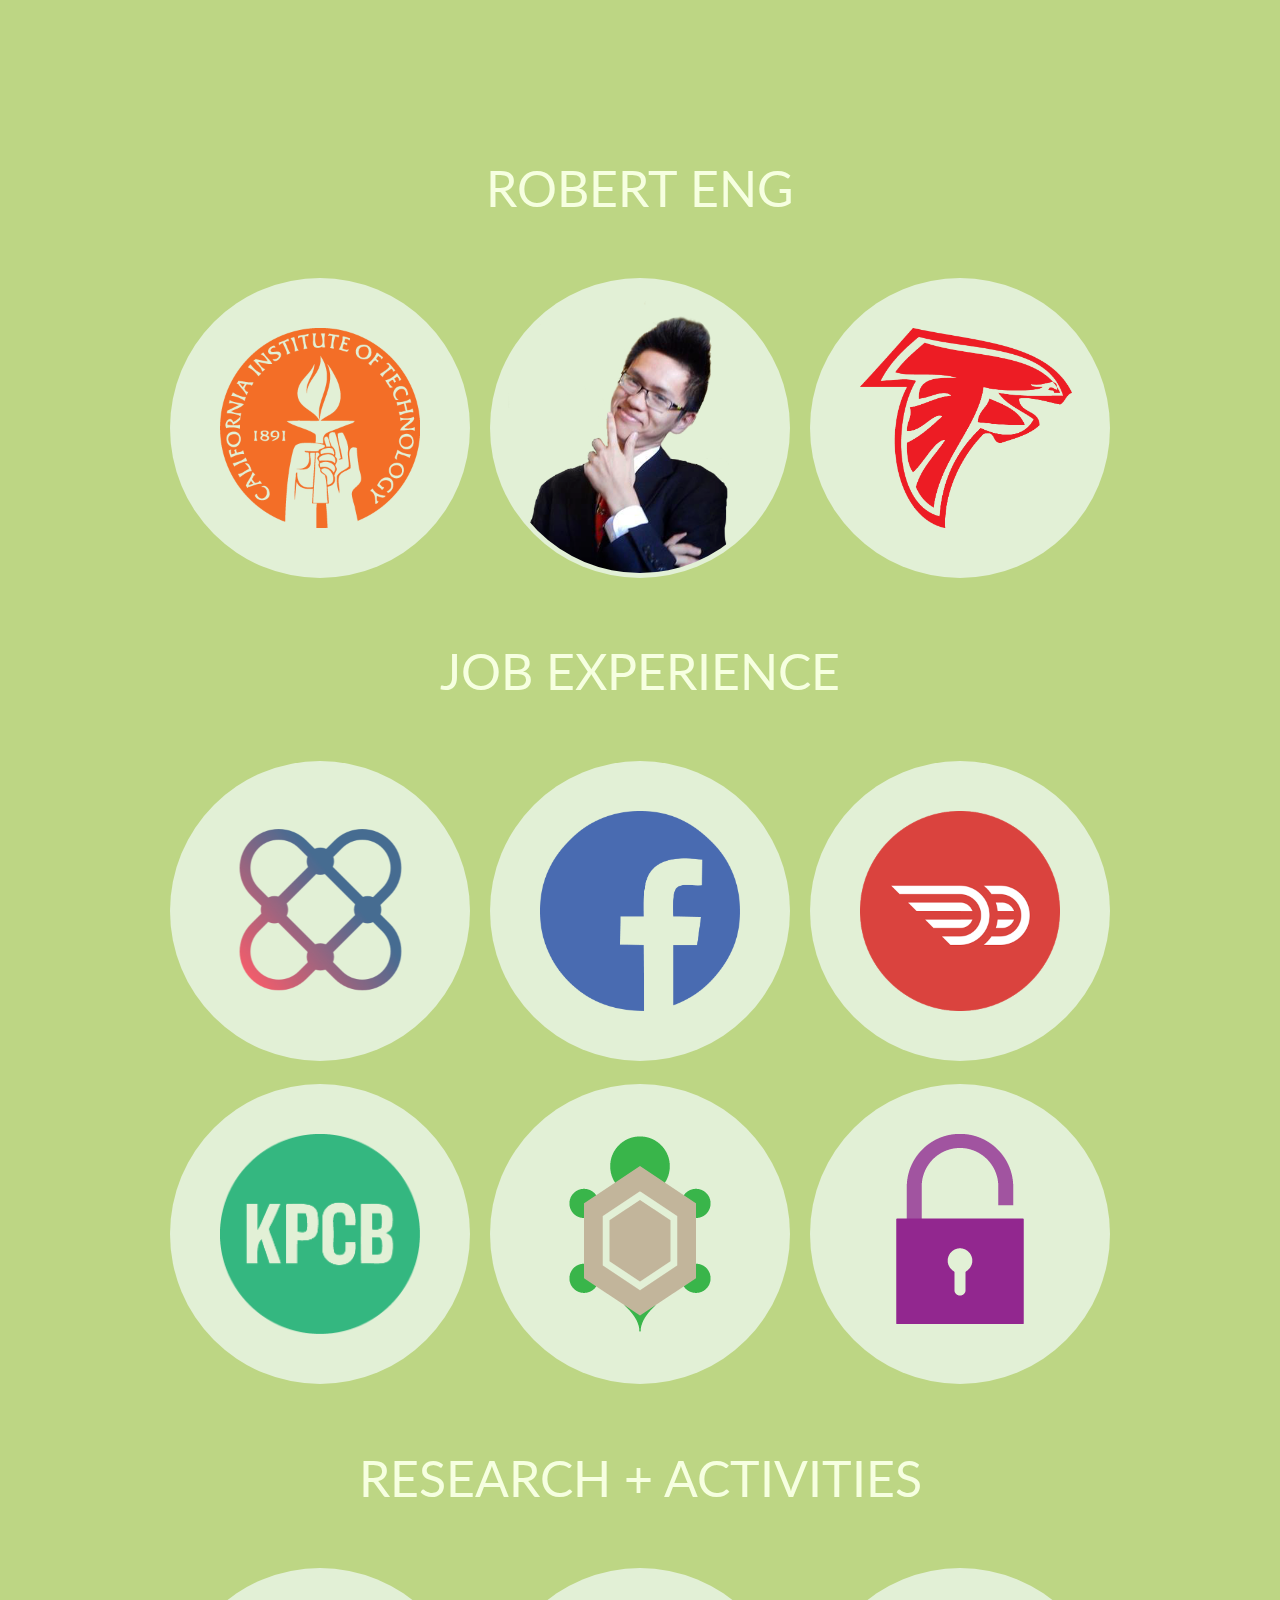
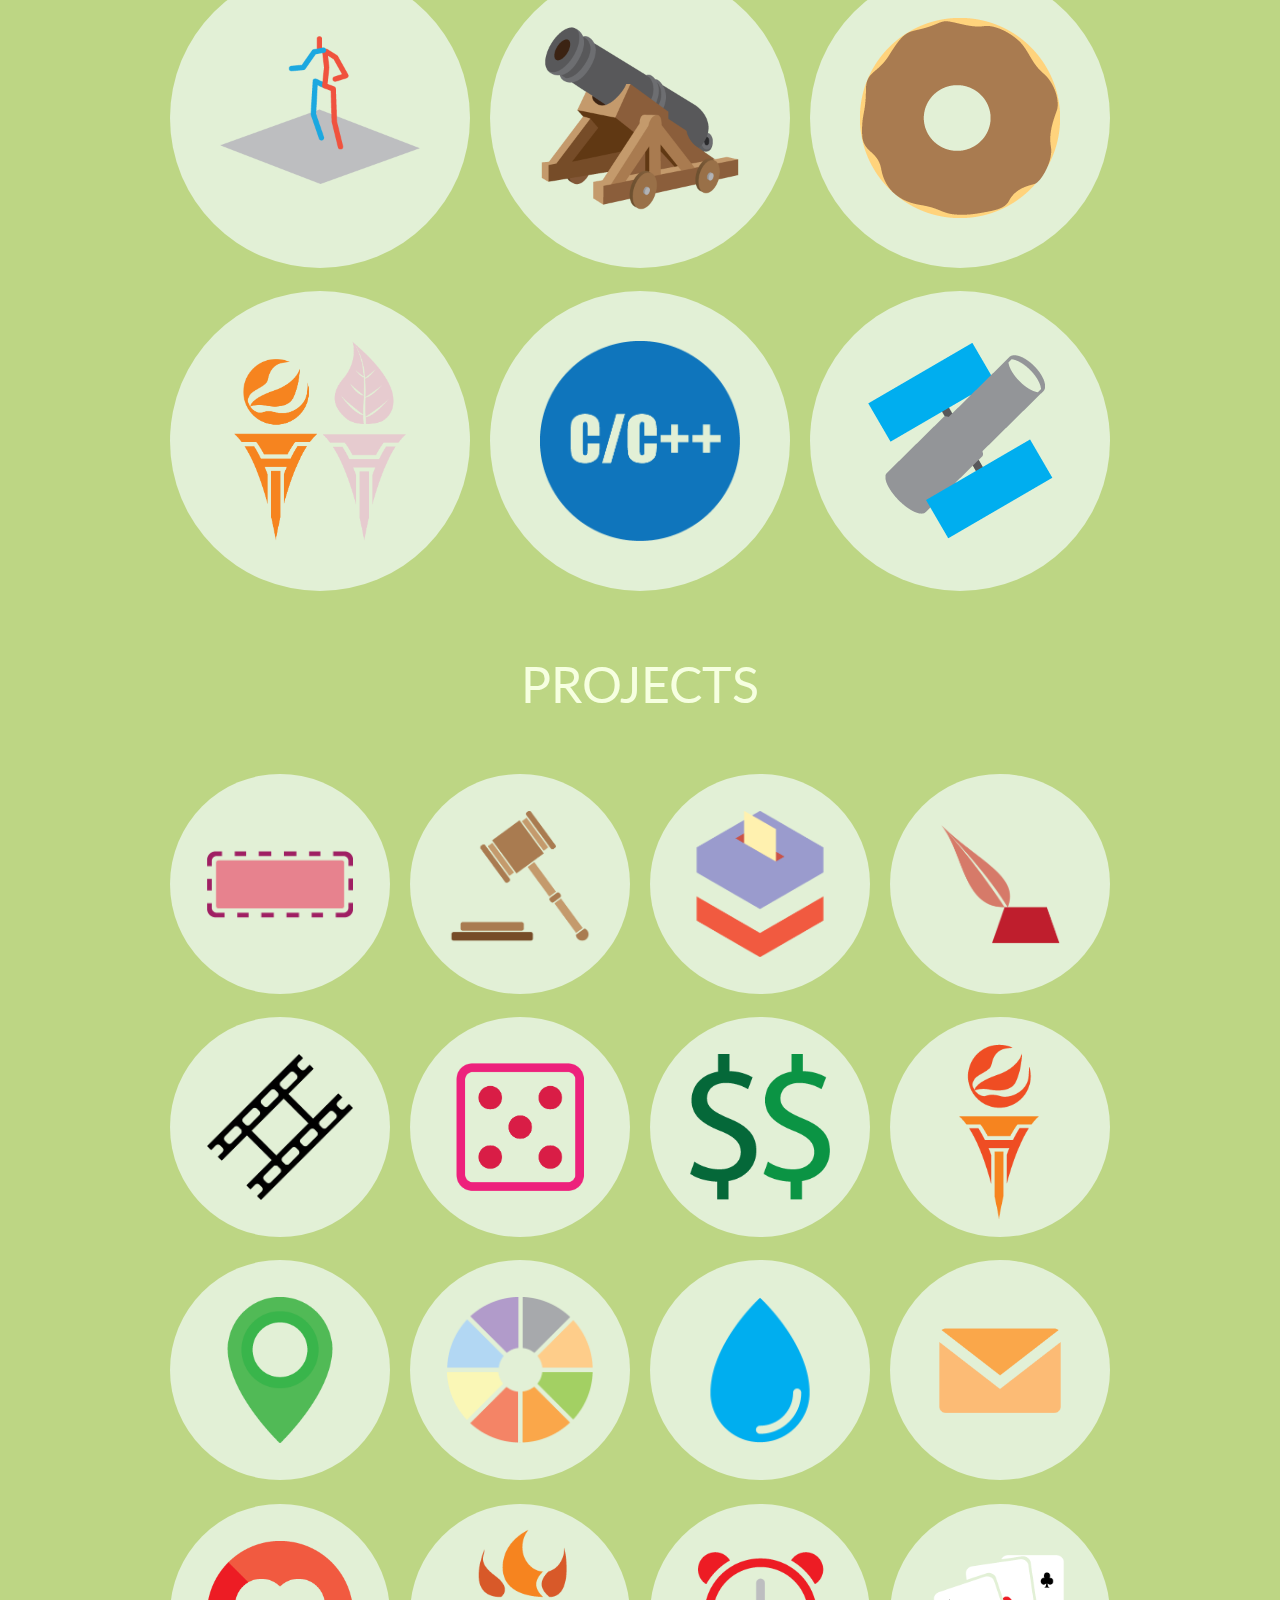
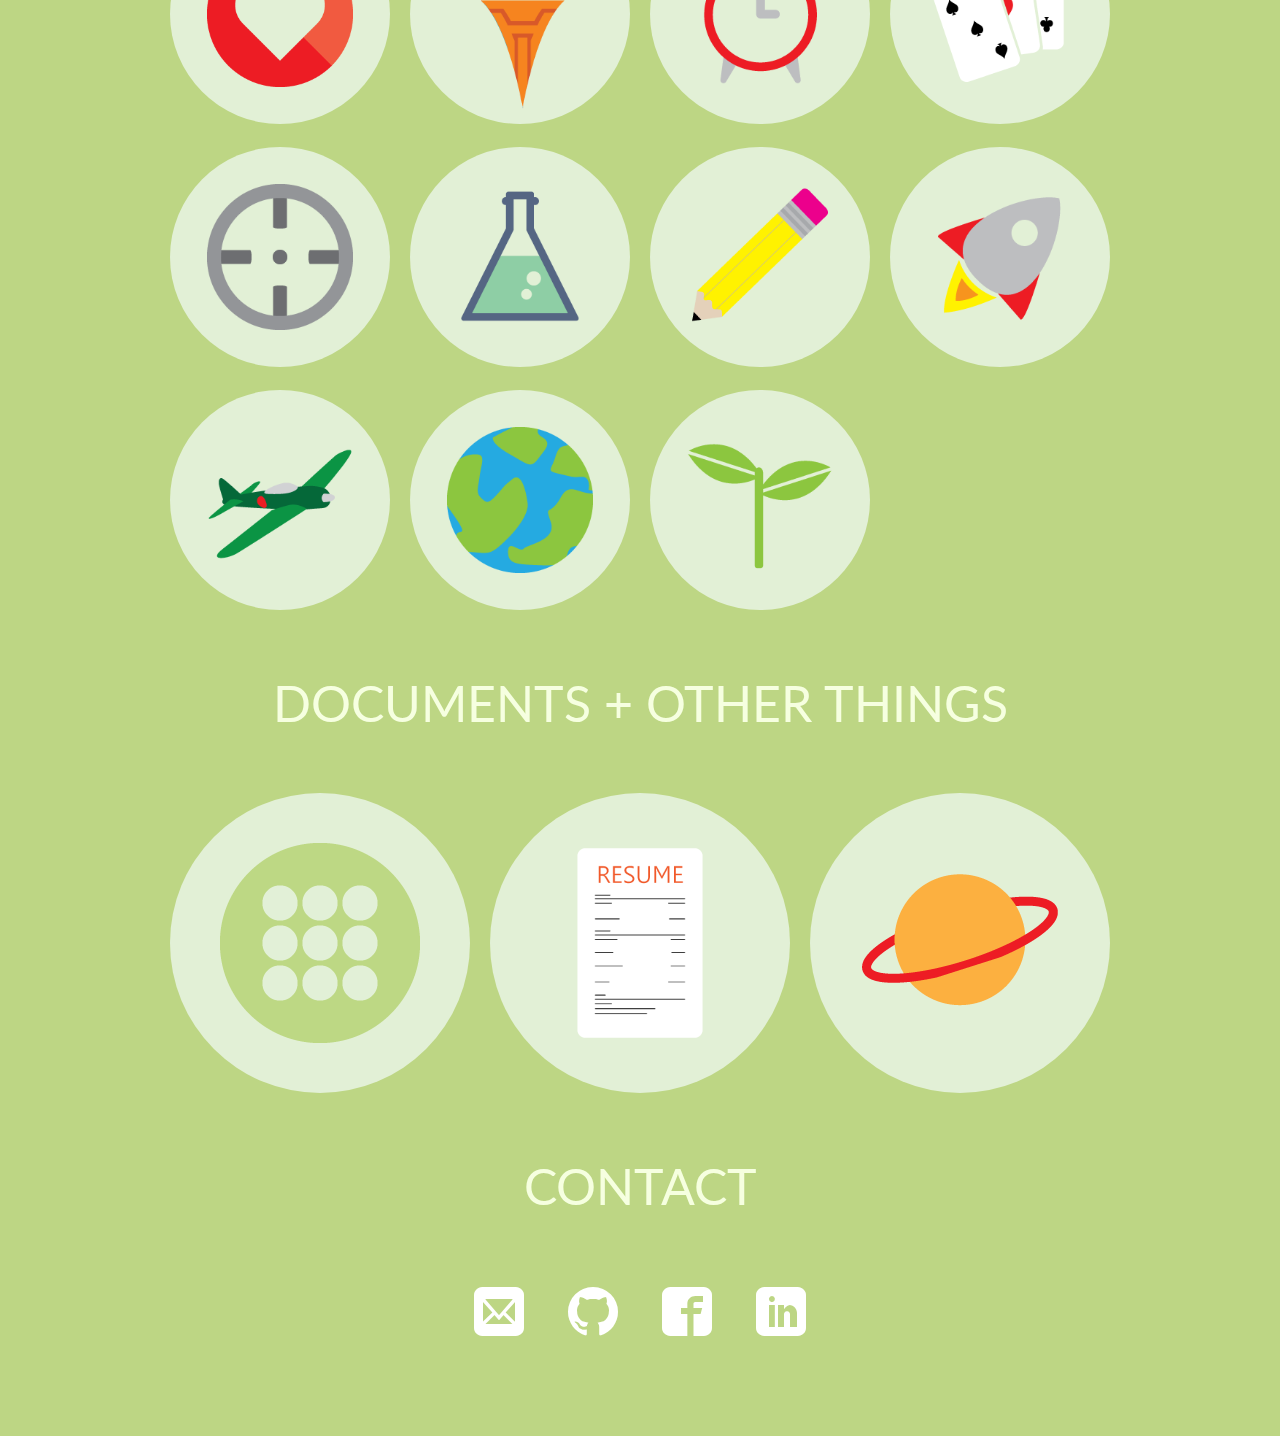
<file: index.html>
<!DOCTYPE html>
<html>
  <head>
    <meta charset="UTF-8">
    <meta name="description" content="Robert Eng">
    <meta name="keywords" content="Robert,Eng,Reng">
    <meta name="author" content="Robert Eng">

    <link rel="shortcut icon" href="img/face.ico" />
    <title>Robert Eng</title>

    <link href='http://fonts.googleapis.com/css?family=Lato:300' rel='stylesheet' type='text/css'>
    <link rel="stylesheet" href="css/newnewStyle.css" />

  </head>

  <body>
  <div class="header"></div>
  <div class="title-label">ROBERT ENG</div>

  <div class="stage-row">
    <div id="stageCaltech" class="stage medium-stage">
      <div class="stage-1 medium-stage-1"><img class="medium-stage-img" src="img/caltechlogo3.png"></div>
      <div class="stage-2"><div class="inner-stage" style="text-align:center;">
        <h2>California Institute of Technology</h2><h3>Pasadena, CA</h3><h4>Class of 2018</h4><h4>BS in Computer Science and History</h4>
      </div></div>
      <div class="stage-3"><div class="inner-stage">
        <h2>Relevant Courses</h2>
        <p>Computational Vision</br>
          Machine Learning and Data Mining</br>
          Operating Systems</br>
          Embedded Systems</br>
          Computing Systems</br>
          Learning Systems</br>
          Programming Methods</br>
          Hack Society</br>
          Algorithms</br>
          Relational Databases</br>
          Database System Implementation</br>
          Data Visualization</br>
        </p>
      </div></div>
      <div class="stage-3"><div class="inner-stage">
        <h2>More Relevant Courses</h2>
        <p>Decidability and Tractability</br>
          Discrete Math</br>
          Fundamentals of Programming</br>
          Computer Language Shop C Track</br>
          Computer Language Shop C++ Track</br>
          Computer Science Research</br>
        </p>
      </div></div>
    </div><!-- fight the inline-block space

    --><div id="stageClick" class="stage medium-stage">
      <div class="stage-1 medium-stage-1"><img class="medium-stage-img" src="img/reng in suit 3 no background.png" style="height:290px; /* Leave room for border */ top:5px; left:5px; border-radius:50%;"></div>
      <div class="stage-2"><div class="inner-stage">
        <p>Hey, I'm Robert Eng (I also go by Reng). For one more thrilling year, I will be finishing a double major in Computer Science and History at Caltech, absorbing as much CS knowledge as my brain can handle in the process. I definitely love building things and have been doing so since the wee old age of 12. While I find sciences fascinating (why else would I be at Caltech), I take special interest in Military History with a focus in Early Modern Europe.
      </div></div>
      <div class="stage-3"><img class="medium-stage-img" src="img/reng_white.png"></div>
    </div><!--

    --><div id="stageFalcon" class="stage medium-stage">
      <div class="stage-1 medium-stage-1"><img class="medium-stage-img" src="img/falcon.png"></div>
      <div class="stage-2"><div class="inner-stage" style="text-align:center;width:260px;">
        <h2>Saratoga High School</h2><h3>Saratoga, CA</h3><h4>Class of 2014</h4>
      </div></div>
      <div class="stage-3"><div class="inner-stage">
        <h2>Relevant Courses</h2>
        <p>AP Computer Science</br>
        EGPY Introduction to C Programming</br>
        EPGY Programming in C - Algorithms and Techniques</br>
        EPGY Compound Data Types and Advanced Topics in C</br>
        </p>
      </div></div>
    </div>
  </div>
  <div class="stage-row">
  <div class="title-label">JOB EXPERIENCE</div>
    <div id="stageAffinity" class="stage medium-stage">
      <div class="stage-1 medium-stage-1"><img class="medium-stage-img" src="img/affinity.png"></div>
      <div class="stage-2"><div class="inner-stage">
        <h1>Affinity</h1><h4>Software Engineer</h4><h5>Planned 2018</h5>
        <p></p>
        <div class="singlet">
        <div class="icon icon-play2 icon-bottom" onclick="window.open('https://affinity.co/'); event.stopPropagation();"></div>
        </div>
      </div></div>
    </div><!--

    --><div id="stageFacebook" class="stage medium-stage">
      <div class="stage-1 medium-stage-1"><img class="medium-stage-img" src="img/F_icon.png"></div>
      <div class="stage-2"><div class="inner-stage">
        <h1>Facebook</h1><h4>Software Engineering Intern</h4><h5>Summer 2017</h5>
        <p>On the Applied Machine Learning Distributed Artificial Intelligence Infrastructure Team developing a checkpointing system in the Caffe2 framework.</p>
      </div></div>
      <div class="stage-3"><div class="inner-stage">
        <h2>Languages</h2>
        <p>C++</br>
          Python
        </p>
        <h2>Framework</h2>
        <p>Caffe2
        </p>
        <div class="singlet">
        <div class="icon icon-play2 icon-bottom" onclick="window.open('https://www.facebook.com/'); event.stopPropagation();"></div>
        </div>
      </div></div>
    </div><!--

    --><div id="stageDoordash" class="stage medium-stage">
      <div class="stage-1 medium-stage-1"><img class="medium-stage-img" src="img/doordash.png" style="height:200px;"></div>
      <div class="stage-2"><div class="inner-stage">
        <h1>Doordash</h1><h4>Infrastructure Software Engineer Intern</h4><h5>Summer 2016</h5>
        <p>Infrastructure team at DoorDash working on the Django backend. Created the programmatic API client. Began a new database interface via API rather than insecure built-in admin backdoor.</p>
      </div></div>
      <div class="stage-3"><div class="inner-stage">
        <h2>Languages + Frameworks</h2>
        <p>Python</br>
          Django
        </p>
        <h2>Technologies</h2>
        <p>React
        </p>
        <div class="singlet">
        <div class="icon icon-play2 icon-bottom" onclick="window.open('https://www.doordash.com/'); event.stopPropagation();"></div>
        </div>
      </div></div>
    </div><!--

    --><div id="stageKPCB" class="stage medium-stage">
      <div class="stage-1 medium-stage-1"><img class="medium-stage-img" src="img/kpcb.png" style="height:200px;"></div>
      <div class="stage-2"><div class="inner-stage">
        <h1>KPCB</h1><h4>KPCB Engineering Fellow</h4><h5>Summer 2016</h5>
        <p>Chosen from among 2500 applicants as one of 57 Engineering KP Fellows. Attended talks from VCs, CEOs, and Founders from the KPCB family. Met other fellows and went on adventures with them.</p>
      </div></div>
      <div class="stage-3"><div class="inner-stage">
        <h2>Language</h2>
        <p>English
        </p>
        <div class="singlet">
        <div class="icon icon-play2 icon-bottom" onclick="window.open('http://kpcbfellows.com/'); event.stopPropagation();"></div>
        </div>
      </div></div>
    </div><!--

    --><div id="stageTurtle" class="stage medium-stage">
      <div class="stage-1 medium-stage-1"><img class="medium-stage-img" src="img/turtle.png"></div>
      <div class="stage-2"><div class="inner-stage">
        <h2>Speedy Packets</h2><h4>Network Software Intern</h4><h5>Summer 2015</h5>
        <p>Evaluated and analyzed the fairness and performance of different transport layer protocols such as TCP, Speedy TCP, and Google QUIC under controlled and real world scenarios. Investigated packet captures of video streams and RTS games to find optimal settings for Speedy TCP. Crafted a suite of network tools.</p>
      </div></div>
      <div class="stage-3"><div class="inner-stage">
        <h4>Languages</h4>
        <p class="font-small">Dash</br>
        Bash</br>
        Python</br>
        Javascript</br>
        C</br>
        PHP</br>
        </p>
        <h4>Technologies</h4>
        <p class="font-small">Network Emulation with VMs</br>
        Speedy Packets TCP</br>
        Google QUIC</br>
        Wireshark</br>
        Raspberry Pi</br>
        </p>
        <div class="singlet">
        <div class="icon icon-play2 icon-bottom" onclick="window.open('http://speedypackets.com/'); event.stopPropagation();"></div>
        </div>
      </div></div>
    </div><!--

    --><div id="stageLock" class="stage medium-stage">
      <div class="stage-1 medium-stage-1"><img class="medium-stage-img" src="img/lock.png"></div>
      <div class="stage-2"><div class="inner-stage">
        <h3>Information Management Systems &amp; Services</h3><h4>Information Security Intern</h4><h5>Summer 2015</h5>
        <p>Protected against external cyber-attacks on Caltech’s internal network by developing scripts to detect suspicious login activity. Performed security audits on newly deployed applications and troubleshooted network crashes. Researched the traceability of BitTorrent. Notified users of SSID vulnerabilities.</p>
      </div></div>
      <div class="stage-3"><div class="inner-stage">
        <h4>Languages + Frameworks</h4>
        <p class="font-small">Perl</br>
        Python</br>
        HTML</br>
        CSS</br>
        Javascript</br>
        Django</br>
        </p>
        <h4>Technologies</h4>
        <p class="font-small">Security Compromised VMs</br>
        Burp Proxy</br>
        MySQL</br>
        BitTorrent</br>
        Outlook 365 API</br>
        </p>
        <div class="singlet">
        <div class="icon icon-play2 icon-bottom" onclick="window.open('https://www.imss.caltech.edu/'); event.stopPropagation();"></div>
        </div>
      </div></div>
    </div><!--

    --><!--<div id="stageBook" class="stage medium-stage">
      <div class="stage-1 medium-stage-1"><img class="medium-stage-img" src="img/book.png"></div>
      <div class="stage-2"><div class="inner-stage">
        <h1>SecretBuilders</h1><h4>Intern</h4><h5>Summer 2011</h5>
        <p>Tested functionality of an online educational community website and provided feedback, documented software problems. Moderated multiplayer role playing environment, including talk shows, parties and giveaways.</p>
      </div></div>
      <div class="stage-3"><div class="inner-stage">
        <h2>Language</h2>
        <p>English</br>
        </p>
      </div></div>
    </div>-->
  </div>

  <div class="title-label">RESEARCH + ACTIVITIES</div>

  <div class="stage-row">
    <div id="stagePose" class="stage medium-stage">
      <div class="stage-1 medium-stage-1"><img class="medium-stage-img" src="img/stickfigure.png"></div>
      <div class="stage-2"><div class="inner-stage">
        <h1>CS Research</h1><h5>Spring 2017 - Present</h5>
        <p>Computer Vision Research at Caltech in Professor Perona's lab. The research involves lifting 3D pose from a 2D image of a person.</p>
      </div></div>
      <div class="stage-3"><div class="inner-stage">
        <h2>Languages</h2>
        <p>Python</br>
        HTML</br>
        CSS</br>
        Javascript</br>
        </p>
        <h2>Technologies</h2>
        <p>Amazon Mechanical Turk</br>
        Mongodb
        </p>
      </div></div>
    </div><!--

    --><div id="stageCannon" class="stage medium-stage">
      <div class="stage-1 medium-stage-1"><img class="medium-stage-img" src="img/cannon.png"></div>
      <div class="stage-2"><div class="inner-stage">
        <h1>History Thesis</h1><h5>Fall 2017 - Present</h5>
        <p>Writing Senior Thesis under Caltech's Professor Philip T. Hoffman. The research is on democracy's response to casualties in the modern era.</p>
      </div></div>
      <div class="stage-3"><div class="inner-stage">
        <h2>Language</h2>
        <p>English
        </p>
        <h2>Technologies</h2>
        <p>Libraries</br>
        Books</br>
        </p>
      </div></div>
    </div><!--

    --><!--<div id="stagePuzzle" class="stage medium-stage">
      <div class="stage-1 medium-stage-1"><img class="medium-stage-img" src="img/poozlepiece.png"></div>
      <div class="stage-2"><div class="inner-stage">
        <h1>CS Research</h1><h5>2014 at LAHacks</h5>
        <p>Ever hack and lose a Stackoverflow page you viewed 14 hours ago? This chrome extension remembers coding-related pages and associates them with each project. While not glamorous, it certainly is quite useful.</p>
      </div></div>
      <div class="stage-3"><div class="inner-stage">
        <h2>Languages</h2>
        <p>HTML</br>
        CSS</br>
        Javascript</br>
        </p>
        <h2>Technologies</h2>
        <p>JSON</br>
        jQuery</br>
        Chrome Extension</br>
        </p>
        <div class="singlet">
        <div class="icon icon-github icon-bottom" onclick="window.open('https://github.com/RobertEng/Tracer'); event.stopPropagation();"></div>
        </div>
      </div></div>
    </div>--><!--

    --><div id="stageDonut" class="stage medium-stage">
      <div class="stage-1 medium-stage-1"><img class="medium-stage-img" src="img/donut.png"></div>
      <div class="stage-2"><div class="inner-stage">
        <h2>Caltech Donut Undergrad Site</h2><h4>Devlead Manager</h4><h5>Summer 2015 - Present</h5>
        <p>Restructuring Caltech Undergrad “Donut” site for online student services such as course scheduling, election coordination, housing assignments, and directory assistance to a standardized Python-based Flask.</p>
      </div></div>
      <div class="stage-3"><div class="inner-stage">
        <h2>Languages + Frameworks</h2>
        <p>Python</br>
          Flask</br>
          SQL</br>
          Perl</br>
        </p>
        <div class="singlet">
        <div class="icon icon-play2 icon-bottom" onclick="window.open('http://donut.caltech.edu/'); event.stopPropagation();"></div>
        </div>
      </div></div>
    </div><!--

    --><div id="stageHacktech20162017" class="stage medium-stage">
      <div class="stage-1 medium-stage-1"><img class="medium-stage-img" src="img/torches.png"></div>
      <div class="stage-2"><div class="inner-stage">
        <h1>Hacktech</h1><h4>Co-Head Director</h4><h5>2016, 2017</h5>
        <p>Organized and ran Caltech's annual 500 person hackathon in 2016 and 2017. Found sponsors, handled logistics, and designed all the branding and related material. Learned countless skills I would never learn in class.</p>
      </div></div>
      <div class="stage-3"><div class="inner-stage">
        <h2>Language</h2>
        <p>English
        </p>
        <h2>Technologies</h2>
        <p>Adobe Illustrator
        </p>
        <div class="singlet">
        <div class="icon icon-play2 icon-bottom" onclick="window.open('http://hacktech.io/'); event.stopPropagation();"></div>
        </div>
      </div></div>
    </div><!--

    --><div id="stageC" class="stage medium-stage">
      <div class="stage-1 medium-stage-1"><img class="medium-stage-img" src="img/C.png"></div>
      <div class="stage-2"><div class="inner-stage">
        <h1>Teaching Assistant</h1><h4>CS2, CS9, CS11, Cooking Class</h4><h5>Winter 2015 - Present</h5>
        <p>In CS11, assisted professor in teaching the fundamentals of C. Graded homework and provided feedback. In CS2, helped students learn programming methods, algorithms, etc. In CS9, gave talk on navigating internship search. In Cooking Class, taught how to cook!</p>
      </div></div>
      <div class="stage-3"><div class="inner-stage">
        <h2>Languages</h2>
        <p>C</br>
          C++</br>
        </p>
      </div></div>
    </div><!--

    --><!--<div id="stageMortar" class="stage medium-stage">
      <div class="stage-1 medium-stage-1"><img class="medium-stage-img" src="img/mortar.png"></div>
      <div class="stage-2"><div class="inner-stage">
        <h1>Private Tutor</h1><h5>Winter 2014 - Summer 2014</h5>
        <p>Tutored students in Computer Science as well as Competition Math, Calculus, Pre-Calculus, Trigonometry, Algebra II, Algebra I, Physics, Chemistry, Earth Science, and all three subjects of the SAT.</p>
      </div></div>
      <div class="stage-3"><div class="inner-stage">
        <h2>Languages</h2>
        <p>Java</br>
        English</br>
        </p>
      </div></div>
    </div>--><!--  
    
    --><div id="stageHubble" class="stage medium-stage">
      <div class="stage-1 medium-stage-1"><img class="medium-stage-img" src="img/hubble.png"></div>
      <div class="stage-2"><div class="inner-stage">
        <h1>UC Santa Cruz</h1><h4>Astronomy Research Intern</h4><h5>Summer 2013</h5>
        <p>Designed and developed an intuitive and interactive Google Maps web interface for deep field galaxy surveys for use by the astronomical community worldwide. With my mentor, authored a research paper describing the conception and development of the project for submission.</p>
      </div></div>
      <div class="stage-3"><div class="inner-stage">
        <h2>Languages</h2>
        <p>HTML</br>
        CSS</br>
        Javascript</br>
        PHP</br>
        XML</br>
        </p>
        <h2>Technologies</h2>
        <p>MySQL</br>
        jQuery</br>
        AJAX</br>
        Google Maps API</br>
        </p>
        <div class="doublet">
        <a href="Robert_Eng_paper.pdf" onclick="event.stopPropagation();" target="_blank"><div class="icon icon-file-text2 icon-bottom"></div></a>
        <div class="icon icon-play2 icon-bottom" onclick="window.open('https://rainbowx.fis.ucm.es/Rainbow_navigator_public/'); event.stopPropagation();"></div>
        </div>
      </div></div>
    </div><!--  
    -->
  </div>

  <div class="title-label">PROJECTS</div>
  

  <div class="stage-row">
    <div id="stageInvisiboard" class="stage mini-stage">
      <div class="stage-1 mini-stage-1"><img class="mini-stage-img" src="img/invisiboard.png"></div>
      <div class="stage-2"><div class="inner-stage">
        <h3>Invisiboard</h3><h5>Top 10 at Greylock Hackfest 2017 with Andrew Kang, Joshua Chen, and Mike Bao</h5>
        <p>Built an optical keyboard allowing the user to type on a desk with only a phone camera recording your hands.</p>
      </div></div>
      <div class="stage-3"><div class="inner-stage">
        <h2>Language</h2>
        <p>Python</br>
        </p>
        <h2>Library</h2>
        <p>OpenCV
        </p>
        <div class="mini-singlet">
        <div class="icon icon-github icon-bottom" onclick="window.open('https://github.com/joshuachen0/InvisiBoard'); event.stopPropagation();"></div>
        </div>
      </div></div>
    </div><!--

    --><div id="stageLegislation" class="stage mini-stage">
      <div class="stage-1 mini-stage-1"><img class="mini-stage-img" src="img/gavel.png"></div>
      <div class="stage-2"><div class="inner-stage">
        <h3>Legislation for All</h3><h5>2017 with Rahul Bachal, Sandra Ning, Anne Zhou, Joshua Chen</h5>
        <p>Created a California statute visualizer based on interconnectedness of laws. Explored the intersection between law and CS for accessibility.</p>
      </div></div>
      <div class="stage-3"><div class="inner-stage">
        <h2>Languages + Technologies</h2>
        <p>HTML</br>
        CSS</br>
        Javascript</br>
        Python</br>
        Flask</br>
        d3.js</br>
        </p>
        <div class="mini-doublet">
        <div class="icon icon-github icon-bottom" onclick="window.open('https://github.com/RobertEng/LegalAccessForAll'); event.stopPropagation();"></div>
        <div class="icon icon-play2 icon-bottom" onclick="window.open('http://roberteng.me/LegalAccessForAll/'); event.stopPropagation();"></div>
        </div>
      </div></div>
    </div><!--

    --><div id="stageVoter" class="stage mini-stage">
      <div class="stage-1 mini-stage-1"><img class="mini-stage-img" src="img/ballot.png"></div>
      <div class="stage-2"><div class="inner-stage">
        <h3>Voter Predictions</h3><h5>2017 with Celia Zhang and Cathy Ma</h5>
        <p>Predicted voter behavior using various Machine Learning models and a dataset of voter information.</p>
      </div></div>
      <div class="stage-3"><div class="inner-stage">
        <h2>Language</h2>
        <p>Python</br>
        </p>
        <h2>Framework</h2>
        <p>Keras
        </p>
        <div class="mini-singlet">
        <div class="icon icon-github icon-bottom" onclick="window.open('https://github.com/CeliaYZhang/VoterTurnout'); event.stopPropagation();"></div>
        </div>
      </div></div>
    </div><!--

    --><div id="stageShakespeare" class="stage mini-stage">
      <div class="stage-1 mini-stage-1"><img class="mini-stage-img" src="img/quill.png"></div>
      <div class="stage-2"><div class="inner-stage">
        <h3>Sonnet Generator</h3><h5>2017 with Celia Zhang and Cathy Ma</h5>
        <p>Used NLP packages and Hidden Markov Models to generate Shakespearian sonnets following rhyme pattern, English grammar, and punctuation.</p>
      </div></div>
      <div class="stage-3"><div class="inner-stage">
        <h2>Language</h2>
        <p>Python</br>
        </p>
        <div class="mini-singlet">
        <div class="icon icon-github icon-bottom" onclick="window.open('https://github.com/catherine-ma/ShakespeareBot'); event.stopPropagation();"></div>
        </div>
      </div></div>
    </div><!--

    --><div id="stageNetflix" class="stage mini-stage">
      <div class="stage-1 mini-stage-1"><img class="mini-stage-img" src="img/reel.png"></div>
      <div class="stage-2"><div class="inner-stage">
        <h3>Netflix Rating Predictions</h3><h5>2017 with Ian Kuehne, Andrew Kang, Celia Zhang, and Kevin Ye</h5>
        <p>Predicted Netflix Ratings using various Machine Learning models. SVD, RBM, Neural Nets, K Nearest Neighbors, etc.</p>
      </div></div>
      <div class="stage-3"><div class="inner-stage">
        <h2>Language</h2>
        <p>Python</br>
        </p>
      </div></div>
    </div><!--

    --><div id="stageGametech" class="stage mini-stage">
      <div class="stage-1 mini-stage-1"><img class="mini-stage-img" src="img/dice.png"></div>
      <div class="stage-2"><div class="inner-stage">
        <h3>Gametech</h3><h5>Greylock Hackfest 2016 with Chen Chang, Advith Chelikani, and Anne Zhou</h5>
        <p>Built a platform for games to be played before Hacktech as part of enhancing hacker experience.</p>
      </div></div>
      <div class="stage-3"><div class="inner-stage">
        <h3>Languages + Frameworks</h3>
        <p>Python Flask</br>
          CSS</br>
          Javascript</br>
          HTML</br>
        </p>
        <h3>Technology</h3>
        <p>Firebase</br>
        </p>
      </div></div>
    </div><!--

    --><div id="stageDbal" class="stage mini-stage" style="text-align:left;">
      <div class="stage-1 mini-stage-1"><img class="mini-stage-img" src="img/dolladolla.png"></div>
      <div class="stage-2"><div class="inner-stage">
        <h3>Dbal-ticker</h3><h5>LAHacks 2016</h5>
        <p>Estimates how much declining balance (part of the Caltech meal plan) you should have throughout the term.</p>
      </div></div>
      <div class="stage-3"><div class="inner-stage">
        <h3>Languages</h3>
        <p>HTML</br>
          CSS</br>
          Javascript</br>
        </p>
        <div class="mini-doublet">
        <div class="icon icon-github icon-bottom" onclick="window.open('https://github.com/joshuachen0/dbal-ticker'); event.stopPropagation();"></div>
        <div class="icon icon-play2 icon-bottom" onclick="window.open('http://dbal.caltech.edu/'); event.stopPropagation();"></div>
        </div>
      </div></div>
    </div><!--

    --><div id="stageDiscovertech" class="stage mini-stage">
      <div class="stage-1 mini-stage-1"><img class="mini-stage-img" style="height:180px; left: 66px;top:25px;" src="img/coloredorb.png"></div>
      <div class="stage-2"><div class="inner-stage">
        <h3>Discovertech</h3><h5>2016</h5>
        <p>A visualizer of Hacktech 2016 projects for interested hackers and potential sponsors to peruse what has been and can be accomplished at Hacktech.</p>
      </div></div>
      <div class="stage-3"><div class="inner-stage">
        <h2>Languages</h2>
        <p>HTML</br>
          CSS</br>
        </p>
        <h2>Technologies</h2>
        <p>d3.js</br>
          FlatUI
        </p>
      </div></div>
    </div><!--

    --><div id="stageVenture" class="stage mini-stage">
      <div class="stage-1 mini-stage-1"><img class="mini-stage-img" src="img/venturesome.png"></div>
      <div class="stage-2"><div class="inner-stage">
        <h3>Ventureso.me</h3><h5>Cal Hacks 2.0 with Andrew Kang, Chen Chang, Advith Chelikani, and Anne Zhou</h5>
        <p>Want to go somewhere but don't know what to do? Ventureso.me generates an itinerary for you based on preferences.</p>
      </div></div>
      <div class="stage-3"><div class="inner-stage">
        <h2>Languages + Frameworks</h2>
        <p>Python Flask</br>
          CSS</br>
          Javascript</br>
          HTML</br>
        </p>
        <div class="singlet">
        <div class="icon icon-github icon-bottom" onclick="window.open('https://github.com/AChelikani/venturso.me'); event.stopPropagation();"></div>
        <!-- <div class="icon icon-play2 icon-bottom" onclick="window.open('http://devpost.com/software/globalyze'); event.stopPropagation();"></div> -->
        </div>
      </div></div>
    </div><!--

    --><div id="stageGlobalyze" class="stage mini-stage">
      <div class="stage-1 mini-stage-1"><img class="mini-stage-img" src="img/globalyze.png"></div>
      <div class="stage-2"><div class="inner-stage">
        <h3>Globalyze</h3><h5>2015 Top 5 at SD Hacks with Omar Ozgur and Andrew Kang</h5>
        <p>We created an interactive visualizer of global data through the use of VR and Leap Motion by displaying a globe focusing on cities as data hubs.</p>
      </div></div>
      <div class="stage-3"><div class="inner-stage">
        <h4>Languages + Technologies</h4>
        <p style="font-size:13px">C#</br>
        Python</br>
        Flask</br>
        Javascript</br>
        HTML</br>
        Unity</br>
        Oculus Rift</br>
        Leap Motion</br>
        Twitter API</br>
        Yelp API</br>
        Weather API</br>
        </p>
        <div class="mini-singlet">
        <!-- <div class="icon icon-github icon-bottom" onclick="window.open('https://github.com/kye308/iphackathon_openx'); event.stopPropagation();"></div> -->
        <div class="icon icon-play2 icon-bottom" onclick="window.open('http://devpost.com/software/globalyze'); event.stopPropagation();"></div>
        </div>
      </div></div>
    </div><!--

    --><div id="stageDrop" class="stage mini-stage">
      <div class="stage-1 mini-stage-1"><img class="mini-stage-img" src="img/drop.png"></div>
      <div class="stage-2"><div class="inner-stage">
        <h3>$MARTwater</h3><h5>2015 1st Place at IP Hackathon with Arezu Aghaseyedjavadi, Rashmi Naik, and Kevin Ye</h5>
        <p>To conserve water in Pasadena, we created a website to identify appliances to replace and display resulting benefits.</p>
      </div></div>
      <div class="stage-3"><div class="inner-stage">
        <h3>Languages + Technologies</h3>
        <p>HTML</br>
        CSS</br>
        Javascript</br>
        Bootstrap</br>
        AngularJS</br>
        Firebase</br>
        </p>
        <div class="mini-singlet">
        <div class="icon icon-github icon-bottom" onclick="window.open('https://github.com/kye308/iphackathon_openx'); event.stopPropagation();"></div>
        <!-- <div class="icon icon-play2 icon-bottom" onclick="window.open('http://131.215.159.182/smartwater/'); event.stopPropagation();"></div> -->
        </div>
      </div></div>
    </div><!--

    --><div id="stageWebmail" class="stage mini-stage" style="text-align:left;">
      <div class="stage-1 mini-stage-1"><img class="mini-stage-img" src="img/webmail.png"></div>
      <div class="stage-2"><div class="inner-stage">
        <h3>Webmail Extension</h3><h5>2015</h5>
        <p>Because Caltech webmail lacks the functionality of a modern email client, I created an autosorter to save the minutes of time I waste moving email to Trash.</p>
      </div></div>
      <div class="stage-3"><div class="inner-stage">
        <h3>Languages</h3>
        <p>HTML</br>
        Javascript</br>
        CSS</br>
        </p>
        <h3>Technology</h3>
        <p>Chrome Extension</br>
        </p>
        <div class="mini-singlet">
        <div class="icon icon-github icon-bottom" onclick="window.open('https://github.com/RobertEng/webmailextension'); event.stopPropagation();"></div>
        </div>
      </div></div>
    </div><!--

    --><div id="stageHeart" class="stage mini-stage" style="text-align:left;">
      <div class="stage-1 mini-stage-1"><img class="mini-stage-img" src="img/heart.png"></div>
      <div class="stage-2"><div class="inner-stage">
        <h4>Mother's Day New Tab</h4><h5>2015</h5>
        <p>Happy Mother's Day! Changes out the new tab with a slideshow of wonderful pictures.</p>
      </div></div>
      <div class="stage-3"><div class="inner-stage">
        <h3>Languages</h3>
        <p>HTML</br>
        Javascript</br>
        CSS</br>
        </p>
        <h3>Technology</h3>
        <p>Chrome Extension</br>
        </p>
      </div></div>
    </div><!--

    --><div id="stageHacktech2015" class="stage mini-stage">
      <div class="stage-1 mini-stage-1"><img class="mini-stage-img" src="img/hacktech.png" style="height:180px;top:25px;"></div>
      <div class="stage-2"><div class="inner-stage">
        <h3>Hacktech 2015</h3>
        <p>Although Hacktech 2015 never came to fruition, I had the opportunity to develop the website which would collect applications and registration for the event as well as design the logo.</p>
      </div></div>
      <div class="stage-3"><div class="inner-stage">
        <h3>Languages + Technologies</h3>
        <p>EJS</br>
        CSS</br>
        Javascript</br>
        Node.js</br>
        MySQL</br>
        jQuery</br>
        </p>
        <div class="mini-singlet">
        <div class="icon icon-github icon-bottom" onclick="window.open('https://github.com/RobertEng/HacktechLive'); event.stopPropagation();"></div>
        <!-- <div class="icon icon-play2 icon-bottom" onclick="window.open('http://hacktechlive-env-adyqkqx8db.elasticbeanstalk.com/'); event.stopPropagation();"></div> -->
        </div>
      </div></div>
    </div><!--

    --><div id="stageClock" class="stage mini-stage">
      <div class="stage-1 mini-stage-1"><img class="mini-stage-img" src="img/clock.png"></div>
      <div class="stage-2"><div class="inner-stage">
        <h3>I Need A Social Life</h3><h5>2014</h5>
        <p>Need help finding the times to meet up? INeedASocialLife offers an event planner and scheduler for this and changes the schedule in real time.</p>
      </div></div>
      <div class="stage-3"><div class="inner-stage">
        <h4>Languages + Technologies</h4>
        <p style="font-size:14px;">EJS</br>
        CSS</br>
        Javascript</br>
        Bootstrap</br>
        Flat UI</br>
        Socket.IO</br>
        Node.js</br>
        MongoDB</br>
        jQuery</br>
        JSON</br>
        </p>
        <div class="mini-singlet">
        <div class="icon icon-github icon-bottom" onclick="window.open('https://github.com/RobertEng/INeedASocialLife'); event.stopPropagation();"></div>
        </div>
      </div></div>
    </div><!--

    --><div id="stageCards" class="stage mini-stage">
      <div class="stage-1 mini-stage-1"><img class="mini-stage-img" src="img/cards.png"></div>
      <div class="stage-2"><div class="inner-stage">
        <h3>Golf</h3><h5>2014 with David Eng</h5>
        <p>To identify the optimal strategy for the card game Golf, we built a simulated tournament based on AI principles to evaluate various scenarios.</p>
      </div></div>
      <div class="stage-3"><div class="inner-stage">
        <h2>Language</h2>
        <p>Java</br>
        </p>
        <!-- <div class="mini-singlet">
        <div class="icon icon-github icon-bottom" onclick="window.open('https://github.com/gnedivad/Golf'); event.stopPropagation();"></div>
        </div> -->
      </div></div>
    </div><!--

    --><div id="stageScope" class="stage mini-stage">
      <div class="stage-1 mini-stage-1"><img class="mini-stage-img" src="img/scope.png"></div>
      <div class="stage-2"><div class="inner-stage">
        <h3>Tracer</h3><h5>2014 at LAHacks</h5>
        <p>Ever lose a Stackoverflow page you viewed 14 hours ago? This chrome extension remembers coding-related pages and associates them with each project.</p>
      </div></div>
      <div class="stage-3"><div class="inner-stage">
        <h3>Languages</h3>
        <p>HTML</br>
        CSS</br>
        Javascript</br>
        </p>
        <h3>Technologies</h3>
        <p>JSON</br>
        jQuery</br>
        Chrome Extension</br>
        </p>
        <div class="mini-singlet">
        <div class="icon icon-github icon-bottom" onclick="window.open('https://github.com/RobertEng/Tracer'); event.stopPropagation();"></div>
        </div>
      </div></div>
    </div><!--

    --><div id="stageFlask" class="stage mini-stage">
      <div class="stage-1 mini-stage-1"><img class="mini-stage-img" src="img/flask.png"></div>
      <div class="stage-2"><div class="inner-stage">
        <h3>Science Bowl Simulator and Generator</h3><h5>2014 at Hacktech</h5>
        <p>A Simulator to practice rounds and a Generator which puts together sets of questions from multiple sources and Wikipedia.</p>
      </div></div>
      <div class="stage-3"><div class="inner-stage">
        <h4>Languages + Technologies</h4>
        <p style="font-size:14px;">HTML</br>
        CSS</br>
        Javascript</br>
        Bootstrap</br>
        PHP</br>
        XML</br>
        Python</br>
        MySQL</br>
        jQuery</br>
        AJAX</br>
        </p>
        <div class="mini-singlet">
        <div class="icon icon-github icon-bottom" onclick="window.open('https://github.com/RobertEng/ScienceBowlSimulator'); event.stopPropagation();"></div>
        </div>
      </div></div>
    </div><!--

    --><div id="stagePencil" class="stage mini-stage">
      <div class="stage-1 mini-stage-1"><img class="mini-stage-img" src="img/pencil.png"></div>
      <div class="stage-2"><div class="inner-stage">
        <h3>Mei Writing</h3><h5>2014 with David Eng</h5>
        <p>The site promotes Meilan Steimle's writing services as well as enables her customers to schedule appointments through a Google Calendar.</p>
      </div></div>
      <div class="stage-3"><div class="inner-stage">
        <h4>Languages + Technologies</h4>
        <p style="font-size:14px;">EJS</br>
        CSS</br>
        Javascript</br>
        Bootstrap</br>
        Flat UI</br>
        Node.js</br>
        MongoDB</br>
        jQuery</br>
        AJAX</br>
        JSON</br>
        </p>
      </div></div>
    </div><!--

    --><div id="stageSpaceship" class="stage mini-stage">
      <div class="stage-1 mini-stage-1"><img class="mini-stage-img" src="img/spaceship.png"></div>
      <div class="stage-2"><div class="inner-stage">
        <h3>Interactive Galactic Database</h3><h5>Summer 2013 at UCSC internship</h5>
        <p>Essentially a Google Maps for galaxies. This project represented my first foray into webdev and affirmed my love of astronomy.<p>
      </div></div>
      <div class="stage-3"><div class="inner-stage">
        <h4>Languages + Technologies</h4>
        <p class="font-small">HTML</br>
        CSS</br>
        Javascript</br>
        PHP</br>
        XML</br>
        MySQL</br>
        jQuery</br>
        AJAX</br>
        Google Maps API</br>
        </p>
        <div class="mini-singlet">
        <div class="icon icon-play2 icon-bottom" onclick="window.open('https://rainbowx.fis.ucm.es/Rainbow_navigator_public/'); event.stopPropagation();"></div>
        </div>
      </div></div>
    </div><!--

    --><div id="stageZero" class="stage mini-stage">
      <div class="stage-1 mini-stage-1"><img class="mini-stage-img" src="img/zero.png"></div>
      <div class="stage-2"><div class="inner-stage">
        <h3>Battle of Midway</h3><h5>2013 State Finalist for Individual Website</h5>
        <p>Created for the History Day competition, this website presents a unique thesis on the importance of the Battle of Midway in history.</p>
      </div></div>
      <div class="stage-3"><div class="inner-stage">
        <h2>Service</h2>
        <p>Weebly</br>
        </p>
        <div class="mini-singlet">
        <div class="icon icon-play2 icon-bottom" onclick="window.open('http://60770341.nhd.weebly.com/'); event.stopPropagation();"></div>
        </div>
      </div></div>
    </div><!--

    --><div id="stageEarth" class="stage mini-stage">
      <div class="stage-1 mini-stage-1"><img class="mini-stage-img" src="img/earth.png"></div>
      <div class="stage-2"><div class="inner-stage">
        <h3>RISK</h3><h5>2012 with David Eng</h5>
        <p>With aspirations in CS and world domination, this was built to emulate the game Risk, complete with several maps and an AI aptly named Stanley the Monkey.</p>
      </div></div>
      <div class="stage-3"><div class="inner-stage">
        <h2>Language</h2>
        <p>Java</br>
        </p>
        <div class="mini-singlet">
        <div class="icon icon-dropbox icon-bottom" onclick="window.open('https://www.dropbox.com/sh/55vdfti03sqkcv5/AADGkp3i0NkNCpMTTngkmXmHa?dl=0'); event.stopPropagation();"></div>
        </div>
      </div></div>
    </div><!--

    --><div id="stagePlant" class="stage mini-stage">
      <div class="stage-1 mini-stage-1"><img class="mini-stage-img" src="img/plant.png"></div>
      <div class="stage-2"><div class="inner-stage">
        <h3>Game of Life</h3><h5>2009</h5>
        <p>This is a replica of the classic program Conway's Game of Life. While not the most complex, this life-changing project can be marked as the genesis of my endeavors in CS.</p>
      </div></div>
      <div class="stage-3"><div class="inner-stage">
        <h2>Language</h2>
        <p>C</br>
        </p>
        <div class="mini-singlet">
        <div class="icon icon-dropbox icon-bottom" onclick="window.open('https://www.dropbox.com/s/sc96ocxwx9yuyqg/gameoflife.exe?dl=0'); event.stopPropagation();"></div>
        </div>
      </div></div>
    </div>
  </div>

  <div class="title-label">DOCUMENTS + OTHER THINGS</div>
  <div class="stage-row">
    <div id="stageMeta" class="stage medium-stage">
      <div class="stage-1 medium-stage-1"><img class="medium-stage-img" src="img/metabubble.png"></div>
      <div class="stage-2"><div class="inner-stage">
        <h1>Design</h1>
        <p>One of my side hobbies is graphic and web design. This website is an example of that as all the icons are custom made (except for the company logos of course). I've been doing the logo and promotional material for Hacktech. I also do tshirt design for various groups at Caltech.</p>
      </div></div>
      <div class="stage-3"><div class="inner-stage">
        <h2>Technology</h2>
        <p>Adobe Illustrator</br>
        </p>
        <div class="singlet">
        <a href="pfwtshirtfinalbackproposal.pdf" target="_blank">
          <div class="icon icon-play2 icon-bottom"></div>
        </a>
        </div>
      </div></div>
    </div><!--
    --><!--<a id="stageResearch" class="stage medium-stage" href="Robert_Eng_paper.pdf" target="_blank">
      <div class="stage-1 medium-stage-1"><img class="medium-stage-img" src="img/research.png"></div>
    </a>--><!--
    --><a id="stageResume" class="stage medium-stage" href="Robert_Eng_Resume.pdf" target="_blank">
      <div class="stage-1 medium-stage-1"><img class="medium-stage-img" src="img/resume.png"></div>
    </a><!--
    --><div id="stageSaturn" class="stage medium-stage">
      <div class="stage-1 medium-stage-1"><img class="medium-stage-img" src="img/saturn.png"></div>
      <div class="stage-2"><div class="inner-stage">
        <h1>Old Websites</h1>
        <p>Back when I was a wee little middle schooler, my programming experience began with creating games in Gamemaker. Concurrently, I developed an eye for layout and design by putting together newspapers for school projects.</p>
      </div></div>
      <div class="stage-3"><div class="inner-stage">
        <h2>Technologies</h2>
        <p>Weebly</br>
        Gamemaker</br>
        Microsoft Powerpoint</br>
        Adobe Indesign</br>
        </p>
        <div class="doublet">
        <div class="icon icon-play2 icon-bottom" onclick="window.open('http://brickoflego.weebly.com/'); event.stopPropagation();"></div>
        <div class="icon icon-play2 icon-bottom" onclick="window.open('http://crusaderschronicle.weebly.com/'); event.stopPropagation();"></div>
        </div>
      </div></div>
    </div>
  </div>




  <div class="title-label">CONTACT</div>
  <!-- <div class="stage-row">
    <div id="stageEarth" class="stage">
      <div class="stage-1"><img class="stage-img" src="img/earth.png"></div>
    </div> --><!--
    --><!-- <div id="stageSaturn" class="stage">
      <div class="stage-1"><img class="stage-img" src="img/saturn.png"></div>
    </div> --><!--
    --><!-- <div id="stageCalendar" class="stage">
      <div class="stage-1"><img class="stage-img" src="img/calendar.png"></div>
    </div>
  </div> -->

  <div class="stage-row" style="text-align:center;">
      <!-- <img src="img/svg/dropbox.svg" class="svg" alt="dropbox"> -->
      <!-- <img src="img/svg/dropbox.svg" class="svg icon icon-dropbox" alt="dropbox"> -->
      <div class="icon icon-mail icon-bottom" onclick="window.open('mailto:robert.km.eng@gmail.com');"></div>
      <div class="icon icon-github icon-bottom" onclick="window.open('https://github.com/RobertEng');"></div>
      <div class="icon icon-facebook2 icon-bottom" onclick="window.open('https://www.facebook.com/robert.eng.96');"></div>
      <div class="icon icon-linkedin icon-bottom" onclick="window.open('https://www.linkedin.com/pub/robert-eng/ab/629/49');"></div>

  </div>

  <div class="footer"></div>

  <script src="js/jquery.min.js"></script>
<!-- <script src="js/bootstrap.min.js"></script> --> <!-- Needed for the fb, github, etc icons -->
<!--  <script src="js/flat-ui.min.js"></script> -->
  <script src="js/newnewTest.js"></script>
  
  <script>
  (function(i,s,o,g,r,a,m){i['GoogleAnalyticsObject']=r;i[r]=i[r]||function(){
  (i[r].q=i[r].q||[]).push(arguments)},i[r].l=1*new Date();a=s.createElement(o),
  m=s.getElementsByTagName(o)[0];a.async=1;a.src=g;m.parentNode.insertBefore(a,m)
  })(window,document,'script','//www.google-analytics.com/analytics.js','ga');

  ga('create', 'UA-68218406-1', 'auto');
  ga('send', 'pageview');
  </script>

  </body>
</html>
</file>
<file: css/newnewStyle.css>
html {
	height: 100%;
	/*color: green;*/
}

body {
	height: 100%;

	/*background-color: #F6FFE0;*/
	background-color: #BDD684;
	font-family: 'Lato', sans-serif;

	line-height: 1.2;

}




.stage-row {
	width: 960px;
	margin-left: auto;
	margin-right: auto;
}

.title-label {
	margin-top: 50px;
	margin-bottom: 50px;
	text-align: center;
	font-size: 50px;
	color: #F6FFE0;
}

.center-1 {
	width: 320px;
	margin-left: auto;
	margin-right: auto;
}

.stage {
	margin: 10px;
	display: inline-block;
	position: relative;

	-webkit-user-select: none;  /* Chrome all / Safari all */
 	-moz-user-select: none;     /* Firefox all */
	-ms-user-select: none;      /* IE 10+ */
	user-select: none;
}

.medium-stage {
	height: 300px;
	width: 300px;
}

.mini-stage {
	height: 220px;
	width: 220px;
}

.medium-stage-img {
	position: absolute;
	height: 200px;
	top: 50px;
	left: 50px;
}

.mini-stage-img {
	position: absolute;
	height: 146px; /* 146.6666 */
	top: 37px;
	left: 37px;
}

.stage-1 {
	height: 100%;
	background-color: #E2F0D6;
	border-radius: 50%;
	border-color: #E2F0D6;
	
	-webkit-transition: border-color 0.2s; 
    transition: border-color 0.2s;
}

.stage-1:hover {
	border-width: 5px;
	border-style: solid;
	border-color: #F6FFE0;

	/*-webkit-transition: border-color 0.2s; */
    /*transition: border-color 0.2s;*/
}

.medium-stage-1:hover {
	height:290px; /* Readjust height bc border adds height (not width bc of reasons) */
}

.mini-stage-1:hover {
	height: 210px;
}

.stage-2 {
	height: 100%;
	background-color: #95AB63;
	border-radius: 1%;
	color: #10222B;

	display: none;
	-webkit-transition: background-color 0.2s;
	transition: background-color 0.2s;
}

.stage-2:hover {
	background-color: #869959;
}

.stage-3 {
	height: 100%;
	background-color: #10222B;
	border-radius: 1%;
	color: #F6FFE0;

	display: none;
}

.inner-stage {
	position: absolute;
	padding: 20px;
}

h1, h2, h3 {
	margin-top: 0px;
	margin-bottom: 5px;
	/*-webkit-user-select: all; */ /* Chrome all / Safari all */
 	/*-moz-user-select: all;  */   /* Firefox all */
	/*-ms-user-select: all;  */    /* IE 10+ */
	/*user-select: all;*/
}

h4, h5, h6 {
	margin-top: 0px;
	margin-bottom: 2px;
	/*-webkit-user-select: all;*/  /* Chrome all / Safari all */
 	/*-moz-user-select: all;*/     /* Firefox all */
	/*-ms-user-select: all; */     /* IE 10+ */
	/*user-select: all;*/
}

p {
	margin-top: 5px;
	font-size: 16px;
	/*-webkit-user-select: all;*/  /* Chrome all / Safari all */
 	/*-moz-user-select: all;*/     /* Firefox all */
	/*-ms-user-select: all;*/      /* IE 10+ */
	/*user-select: all;*/
}

p.font-small {
	font-size: 15px;
}

.singlet {
	/* There's a fancier way to do this, but this is faster. */
	position:absolute;
	top:210px;
	left: 210px;
}

.doublet {
	position: absolute;
	top: 140px;
	left: 210px;
}

.mini-singlet {
	/* There's a fancier way to do this, but this is faster. */
	position:absolute;
	top:130px;
	left: 130px;
}

.mini-doublet {
	position: absolute;
	top: 60px;
	left: 130px;
}

.footer, .header {
	padding-bottom: 100px;
}





.icon-bottom  {
	font-size: 50px;
	display: inline-block;
	text-align: center;
	margin-top: 20px;
	margin-left: 20px;
	margin-right: 20px;
	color: white;
}

.icon-white {
	color: white;
	padding-right: 20px;
	padding-left: 20px;
}

.icon-facebook2 {
	-webkit-transition: color 0.4s;
	transition: color 0.4s;
}

.icon-facebook2:hover {
	color: #3b5998; /* Facebook blue */
	cursor: pointer;
}

.icon-google-plus {
	-webkit-transition: color 0.4s;
	transition: color 0.4s;
}

.icon-google-plus:hover {
	color: #2ecc71; /* Emerald Green */
	cursor: pointer;
}

.icon-mail {
	-webkit-transition: color 0.4s;
	transition: color 0.4s;
}

.icon-mail:hover {
	color: #00933B; /* Google Green */
	cursor: pointer;
}

.icon-play2 {
	-webkit-transition: color 0.4s;
	transition: color 0.4s;
}

.icon-play2:hover {
	color: #01FF70;
	cursor: pointer;
}

.icon-file-text2 {
	-webkit-transition: color 0.4s;
	transition: color 0.4s;
}

.icon-file-text2:hover {
	color: #01FF70;
	cursor: pointer;
}

.icon-github {
	-webkit-transition: color 0.4s;
	transition: color 0.4s;
}

.icon-github:hover {
	color: #FF4136;
	cursor: pointer;
}

.icon-window {
	-webkit-transition: color 0.4s;
	transition: color 0.4s;
}

.icon-window:hover {
	color: #c0392b; /* Pomegranate Red */
	cursor: pointer;
}

.icon-dropbox {
	-webkit-transition: color 0.4s;
	transition: color 0.4s;
}

.icon-dropbox:hover {
	color: #007EE5;
	cursor: pointer;
}

.icon-linkedin {
	-webkit-transition: color 0.4s;
	transition: color 0.4s;
}

.icon-linkedin:hover {
	color: #0077B5;
	cursor: pointer;
}


.icon-paper {
	-webkit-transition: color 0.4s;
	transition: color 0.4s;
}

.icon-paper:hover {
	color: #e67e22; /* Carrot Orange */
	cursor: pointer;
}


@font-face {
	font-family: 'IcoMoon-Free';
	src: url('../fonts/IcoMoon-Free.ttf') format('truetype');
	font-weight: normal;
	font-style: normal;
}

.icon {
	font-family: 'IcoMoon-Free';
	speak: none;
	font-style: normal;
	font-weight: normal;
	font-variant: normal;
	text-transform: none;
	line-height: 1;
	
	/* Enable Ligatures ================ */
	-webkit-font-feature-settings: "liga";
	-moz-font-feature-settings: "liga=1";
	-moz-font-feature-settings: "liga";
	-ms-font-feature-settings: "liga" 1;
	-o-font-feature-settings: "liga";
	font-feature-settings: "liga";

	/* Better Font Rendering =========== */
	-webkit-font-smoothing: antialiased;
	-moz-osx-font-smoothing: grayscale;
}

.icon-home:before {
	content: "\e900";
}
.icon-home2:before {
	content: "\e901";
}
.icon-home3:before {
	content: "\e902";
}
.icon-office:before {
	content: "\e903";
}
.icon-newspaper:before {
	content: "\e904";
}
.icon-pencil:before {
	content: "\e905";
}
.icon-pencil2:before {
	content: "\e906";
}
.icon-quill:before {
	content: "\e907";
}
.icon-pen:before {
	content: "\e908";
}
.icon-blog:before {
	content: "\e909";
}
.icon-eyedropper:before {
	content: "\e90a";
}
.icon-droplet:before {
	content: "\e90b";
}
.icon-paint-format:before {
	content: "\e90c";
}
.icon-image:before {
	content: "\e90d";
}
.icon-images:before {
	content: "\e90e";
}
.icon-camera:before {
	content: "\e90f";
}
.icon-headphones:before {
	content: "\e910";
}
.icon-music:before {
	content: "\e911";
}
.icon-play:before {
	content: "\e912";
}
.icon-film:before {
	content: "\e913";
}
.icon-video-camera:before {
	content: "\e914";
}
.icon-dice:before {
	content: "\e915";
}
.icon-pacman:before {
	content: "\e916";
}
.icon-spades:before {
	content: "\e917";
}
.icon-clubs:before {
	content: "\e918";
}
.icon-diamonds:before {
	content: "\e919";
}
.icon-bullhorn:before {
	content: "\e91a";
}
.icon-connection:before {
	content: "\e91b";
}
.icon-podcast:before {
	content: "\e91c";
}
.icon-feed:before {
	content: "\e91d";
}
.icon-mic:before {
	content: "\e91e";
}
.icon-book:before {
	content: "\e91f";
}
.icon-books:before {
	content: "\e920";
}
.icon-library:before {
	content: "\e921";
}
.icon-file-text:before {
	content: "\e922";
}
.icon-profile:before {
	content: "\e923";
}
.icon-file-empty:before {
	content: "\e924";
}
.icon-files-empty:before {
	content: "\e925";
}
.icon-file-text2:before {
	content: "\e926";
}
.icon-file-picture:before {
	content: "\e927";
}
.icon-file-music:before {
	content: "\e928";
}
.icon-file-play:before {
	content: "\e929";
}
.icon-file-video:before {
	content: "\e92a";
}
.icon-file-zip:before {
	content: "\e92b";
}
.icon-copy:before {
	content: "\e92c";
}
.icon-paste:before {
	content: "\e92d";
}
.icon-stack:before {
	content: "\e92e";
}
.icon-folder:before {
	content: "\e92f";
}
.icon-folder-open:before {
	content: "\e930";
}
.icon-folder-plus:before {
	content: "\e931";
}
.icon-folder-minus:before {
	content: "\e932";
}
.icon-folder-download:before {
	content: "\e933";
}
.icon-folder-upload:before {
	content: "\e934";
}
.icon-price-tag:before {
	content: "\e935";
}
.icon-price-tags:before {
	content: "\e936";
}
.icon-barcode:before {
	content: "\e937";
}
.icon-qrcode:before {
	content: "\e938";
}
.icon-ticket:before {
	content: "\e939";
}
.icon-cart:before {
	content: "\e93a";
}
.icon-coin-dollar:before {
	content: "\e93b";
}
.icon-coin-euro:before {
	content: "\e93c";
}
.icon-coin-pound:before {
	content: "\e93d";
}
.icon-coin-yen:before {
	content: "\e93e";
}
.icon-credit-card:before {
	content: "\e93f";
}
.icon-calculator:before {
	content: "\e940";
}
.icon-lifebuoy:before {
	content: "\e941";
}
.icon-phone:before {
	content: "\e942";
}
.icon-phone-hang-up:before {
	content: "\e943";
}
.icon-address-book:before {
	content: "\e944";
}
.icon-envelop:before {
	content: "\e945";
}
.icon-pushpin:before {
	content: "\e946";
}
.icon-location:before {
	content: "\e947";
}
.icon-location2:before {
	content: "\e948";
}
.icon-compass:before {
	content: "\e949";
}
.icon-compass2:before {
	content: "\e94a";
}
.icon-map:before {
	content: "\e94b";
}
.icon-map2:before {
	content: "\e94c";
}
.icon-history:before {
	content: "\e94d";
}
.icon-clock:before {
	content: "\e94e";
}
.icon-clock2:before {
	content: "\e94f";
}
.icon-alarm:before {
	content: "\e950";
}
.icon-bell:before {
	content: "\e951";
}
.icon-stopwatch:before {
	content: "\e952";
}
.icon-calendar:before {
	content: "\e953";
}
.icon-printer:before {
	content: "\e954";
}
.icon-keyboard:before {
	content: "\e955";
}
.icon-display:before {
	content: "\e956";
}
.icon-laptop:before {
	content: "\e957";
}
.icon-mobile:before {
	content: "\e958";
}
.icon-mobile2:before {
	content: "\e959";
}
.icon-tablet:before {
	content: "\e95a";
}
.icon-tv:before {
	content: "\e95b";
}
.icon-drawer:before {
	content: "\e95c";
}
.icon-drawer2:before {
	content: "\e95d";
}
.icon-box-add:before {
	content: "\e95e";
}
.icon-box-remove:before {
	content: "\e95f";
}
.icon-download:before {
	content: "\e960";
}
.icon-upload:before {
	content: "\e961";
}
.icon-floppy-disk:before {
	content: "\e962";
}
.icon-drive:before {
	content: "\e963";
}
.icon-database:before {
	content: "\e964";
}
.icon-undo:before {
	content: "\e965";
}
.icon-redo:before {
	content: "\e966";
}
.icon-undo2:before {
	content: "\e967";
}
.icon-redo2:before {
	content: "\e968";
}
.icon-forward:before {
	content: "\e969";
}
.icon-reply:before {
	content: "\e96a";
}
.icon-bubble:before {
	content: "\e96b";
}
.icon-bubbles:before {
	content: "\e96c";
}
.icon-bubbles2:before {
	content: "\e96d";
}
.icon-bubble2:before {
	content: "\e96e";
}
.icon-bubbles3:before {
	content: "\e96f";
}
.icon-bubbles4:before {
	content: "\e970";
}
.icon-user:before {
	content: "\e971";
}
.icon-users:before {
	content: "\e972";
}
.icon-user-plus:before {
	content: "\e973";
}
.icon-user-minus:before {
	content: "\e974";
}
.icon-user-check:before {
	content: "\e975";
}
.icon-user-tie:before {
	content: "\e976";
}
.icon-quotes-left:before {
	content: "\e977";
}
.icon-quotes-right:before {
	content: "\e978";
}
.icon-hour-glass:before {
	content: "\e979";
}
.icon-spinner:before {
	content: "\e97a";
}
.icon-spinner2:before {
	content: "\e97b";
}
.icon-spinner3:before {
	content: "\e97c";
}
.icon-spinner4:before {
	content: "\e97d";
}
.icon-spinner5:before {
	content: "\e97e";
}
.icon-spinner6:before {
	content: "\e97f";
}
.icon-spinner7:before {
	content: "\e980";
}
.icon-spinner8:before {
	content: "\e981";
}
.icon-spinner9:before {
	content: "\e982";
}
.icon-spinner10:before {
	content: "\e983";
}
.icon-spinner11:before {
	content: "\e984";
}
.icon-binoculars:before {
	content: "\e985";
}
.icon-search:before {
	content: "\e986";
}
.icon-zoom-in:before {
	content: "\e987";
}
.icon-zoom-out:before {
	content: "\e988";
}
.icon-enlarge:before {
	content: "\e989";
}
.icon-shrink:before {
	content: "\e98a";
}
.icon-enlarge2:before {
	content: "\e98b";
}
.icon-shrink2:before {
	content: "\e98c";
}
.icon-key:before {
	content: "\e98d";
}
.icon-key2:before {
	content: "\e98e";
}
.icon-lock:before {
	content: "\e98f";
}
.icon-unlocked:before {
	content: "\e990";
}
.icon-wrench:before {
	content: "\e991";
}
.icon-equalizer:before {
	content: "\e992";
}
.icon-equalizer2:before {
	content: "\e993";
}
.icon-cog:before {
	content: "\e994";
}
.icon-cogs:before {
	content: "\e995";
}
.icon-hammer:before {
	content: "\e996";
}
.icon-magic-wand:before {
	content: "\e997";
}
.icon-aid-kit:before {
	content: "\e998";
}
.icon-bug:before {
	content: "\e999";
}
.icon-pie-chart:before {
	content: "\e99a";
}
.icon-stats-dots:before {
	content: "\e99b";
}
.icon-stats-bars:before {
	content: "\e99c";
}
.icon-stats-bars2:before {
	content: "\e99d";
}
.icon-trophy:before {
	content: "\e99e";
}
.icon-gift:before {
	content: "\e99f";
}
.icon-glass:before {
	content: "\e9a0";
}
.icon-glass2:before {
	content: "\e9a1";
}
.icon-mug:before {
	content: "\e9a2";
}
.icon-spoon-knife:before {
	content: "\e9a3";
}
.icon-leaf:before {
	content: "\e9a4";
}
.icon-rocket:before {
	content: "\e9a5";
}
.icon-meter:before {
	content: "\e9a6";
}
.icon-meter2:before {
	content: "\e9a7";
}
.icon-hammer2:before {
	content: "\e9a8";
}
.icon-fire:before {
	content: "\e9a9";
}
.icon-lab:before {
	content: "\e9aa";
}
.icon-magnet:before {
	content: "\e9ab";
}
.icon-bin:before {
	content: "\e9ac";
}
.icon-bin2:before {
	content: "\e9ad";
}
.icon-briefcase:before {
	content: "\e9ae";
}
.icon-airplane:before {
	content: "\e9af";
}
.icon-truck:before {
	content: "\e9b0";
}
.icon-road:before {
	content: "\e9b1";
}
.icon-accessibility:before {
	content: "\e9b2";
}
.icon-target:before {
	content: "\e9b3";
}
.icon-shield:before {
	content: "\e9b4";
}
.icon-power:before {
	content: "\e9b5";
}
.icon-switch:before {
	content: "\e9b6";
}
.icon-power-cord:before {
	content: "\e9b7";
}
.icon-clipboard:before {
	content: "\e9b8";
}
.icon-list-numbered:before {
	content: "\e9b9";
}
.icon-list:before {
	content: "\e9ba";
}
.icon-list2:before {
	content: "\e9bb";
}
.icon-tree:before {
	content: "\e9bc";
}
.icon-menu:before {
	content: "\e9bd";
}
.icon-menu2:before {
	content: "\e9be";
}
.icon-menu3:before {
	content: "\e9bf";
}
.icon-menu4:before {
	content: "\e9c0";
}
.icon-cloud:before {
	content: "\e9c1";
}
.icon-cloud-download:before {
	content: "\e9c2";
}
.icon-cloud-upload:before {
	content: "\e9c3";
}
.icon-cloud-check:before {
	content: "\e9c4";
}
.icon-download2:before {
	content: "\e9c5";
}
.icon-upload2:before {
	content: "\e9c6";
}
.icon-download3:before {
	content: "\e9c7";
}
.icon-upload3:before {
	content: "\e9c8";
}
.icon-sphere:before {
	content: "\e9c9";
}
.icon-earth:before {
	content: "\e9ca";
}
.icon-link:before {
	content: "\e9cb";
}
.icon-flag:before {
	content: "\e9cc";
}
.icon-attachment:before {
	content: "\e9cd";
}
.icon-eye:before {
	content: "\e9ce";
}
.icon-eye-plus:before {
	content: "\e9cf";
}
.icon-eye-minus:before {
	content: "\e9d0";
}
.icon-eye-blocked:before {
	content: "\e9d1";
}
.icon-bookmark:before {
	content: "\e9d2";
}
.icon-bookmarks:before {
	content: "\e9d3";
}
.icon-sun:before {
	content: "\e9d4";
}
.icon-contrast:before {
	content: "\e9d5";
}
.icon-brightness-contrast:before {
	content: "\e9d6";
}
.icon-star-empty:before {
	content: "\e9d7";
}
.icon-star-half:before {
	content: "\e9d8";
}
.icon-star-full:before {
	content: "\e9d9";
}
.icon-heart:before {
	content: "\e9da";
}
.icon-heart-broken:before {
	content: "\e9db";
}
.icon-man:before {
	content: "\e9dc";
}
.icon-woman:before {
	content: "\e9dd";
}
.icon-man-woman:before {
	content: "\e9de";
}
.icon-happy:before {
	content: "\e9df";
}
.icon-happy2:before {
	content: "\e9e0";
}
.icon-smile:before {
	content: "\e9e1";
}
.icon-smile2:before {
	content: "\e9e2";
}
.icon-tongue:before {
	content: "\e9e3";
}
.icon-tongue2:before {
	content: "\e9e4";
}
.icon-sad:before {
	content: "\e9e5";
}
.icon-sad2:before {
	content: "\e9e6";
}
.icon-wink:before {
	content: "\e9e7";
}
.icon-wink2:before {
	content: "\e9e8";
}
.icon-grin:before {
	content: "\e9e9";
}
.icon-grin2:before {
	content: "\e9ea";
}
.icon-cool:before {
	content: "\e9eb";
}
.icon-cool2:before {
	content: "\e9ec";
}
.icon-angry:before {
	content: "\e9ed";
}
.icon-angry2:before {
	content: "\e9ee";
}
.icon-evil:before {
	content: "\e9ef";
}
.icon-evil2:before {
	content: "\e9f0";
}
.icon-shocked:before {
	content: "\e9f1";
}
.icon-shocked2:before {
	content: "\e9f2";
}
.icon-baffled:before {
	content: "\e9f3";
}
.icon-baffled2:before {
	content: "\e9f4";
}
.icon-confused:before {
	content: "\e9f5";
}
.icon-confused2:before {
	content: "\e9f6";
}
.icon-neutral:before {
	content: "\e9f7";
}
.icon-neutral2:before {
	content: "\e9f8";
}
.icon-hipster:before {
	content: "\e9f9";
}
.icon-hipster2:before {
	content: "\e9fa";
}
.icon-wondering:before {
	content: "\e9fb";
}
.icon-wondering2:before {
	content: "\e9fc";
}
.icon-sleepy:before {
	content: "\e9fd";
}
.icon-sleepy2:before {
	content: "\e9fe";
}
.icon-frustrated:before {
	content: "\e9ff";
}
.icon-frustrated2:before {
	content: "\ea00";
}
.icon-crying:before {
	content: "\ea01";
}
.icon-crying2:before {
	content: "\ea02";
}
.icon-point-up:before {
	content: "\ea03";
}
.icon-point-right:before {
	content: "\ea04";
}
.icon-point-down:before {
	content: "\ea05";
}
.icon-point-left:before {
	content: "\ea06";
}
.icon-warning:before {
	content: "\ea07";
}
.icon-notification:before {
	content: "\ea08";
}
.icon-question:before {
	content: "\ea09";
}
.icon-plus:before {
	content: "\ea0a";
}
.icon-minus:before {
	content: "\ea0b";
}
.icon-info:before {
	content: "\ea0c";
}
.icon-cancel-circle:before {
	content: "\ea0d";
}
.icon-blocked:before {
	content: "\ea0e";
}
.icon-cross:before {
	content: "\ea0f";
}
.icon-checkmark:before {
	content: "\ea10";
}
.icon-checkmark2:before {
	content: "\ea11";
}
.icon-spell-check:before {
	content: "\ea12";
}
.icon-enter:before {
	content: "\ea13";
}
.icon-exit:before {
	content: "\ea14";
}
.icon-play2:before {
	content: "\ea15";
}
.icon-pause:before {
	content: "\ea16";
}
.icon-stop:before {
	content: "\ea17";
}
.icon-previous:before {
	content: "\ea18";
}
.icon-next:before {
	content: "\ea19";
}
.icon-backward:before {
	content: "\ea1a";
}
.icon-forward2:before {
	content: "\ea1b";
}
.icon-play3:before {
	content: "\ea1c";
}
.icon-pause2:before {
	content: "\ea1d";
}
.icon-stop2:before {
	content: "\ea1e";
}
.icon-backward2:before {
	content: "\ea1f";
}
.icon-forward3:before {
	content: "\ea20";
}
.icon-first:before {
	content: "\ea21";
}
.icon-last:before {
	content: "\ea22";
}
.icon-previous2:before {
	content: "\ea23";
}
.icon-next2:before {
	content: "\ea24";
}
.icon-eject:before {
	content: "\ea25";
}
.icon-volume-high:before {
	content: "\ea26";
}
.icon-volume-medium:before {
	content: "\ea27";
}
.icon-volume-low:before {
	content: "\ea28";
}
.icon-volume-mute:before {
	content: "\ea29";
}
.icon-volume-mute2:before {
	content: "\ea2a";
}
.icon-volume-increase:before {
	content: "\ea2b";
}
.icon-volume-decrease:before {
	content: "\ea2c";
}
.icon-loop:before {
	content: "\ea2d";
}
.icon-loop2:before {
	content: "\ea2e";
}
.icon-infinite:before {
	content: "\ea2f";
}
.icon-shuffle:before {
	content: "\ea30";
}
.icon-arrow-up-left:before {
	content: "\ea31";
}
.icon-arrow-up:before {
	content: "\ea32";
}
.icon-arrow-up-right:before {
	content: "\ea33";
}
.icon-arrow-right:before {
	content: "\ea34";
}
.icon-arrow-down-right:before {
	content: "\ea35";
}
.icon-arrow-down:before {
	content: "\ea36";
}
.icon-arrow-down-left:before {
	content: "\ea37";
}
.icon-arrow-left:before {
	content: "\ea38";
}
.icon-arrow-up-left2:before {
	content: "\ea39";
}
.icon-arrow-up2:before {
	content: "\ea3a";
}
.icon-arrow-up-right2:before {
	content: "\ea3b";
}
.icon-arrow-right2:before {
	content: "\ea3c";
}
.icon-arrow-down-right2:before {
	content: "\ea3d";
}
.icon-arrow-down2:before {
	content: "\ea3e";
}
.icon-arrow-down-left2:before {
	content: "\ea3f";
}
.icon-arrow-left2:before {
	content: "\ea40";
}
.icon-circle-up:before {
	content: "\ea41";
}
.icon-circle-right:before {
	content: "\ea42";
}
.icon-circle-down:before {
	content: "\ea43";
}
.icon-circle-left:before {
	content: "\ea44";
}
.icon-tab:before {
	content: "\ea45";
}
.icon-move-up:before {
	content: "\ea46";
}
.icon-move-down:before {
	content: "\ea47";
}
.icon-sort-alpha-asc:before {
	content: "\ea48";
}
.icon-sort-alpha-desc:before {
	content: "\ea49";
}
.icon-sort-numeric-asc:before {
	content: "\ea4a";
}
.icon-sort-numberic-desc:before {
	content: "\ea4b";
}
.icon-sort-amount-asc:before {
	content: "\ea4c";
}
.icon-sort-amount-desc:before {
	content: "\ea4d";
}
.icon-command:before {
	content: "\ea4e";
}
.icon-shift:before {
	content: "\ea4f";
}
.icon-ctrl:before {
	content: "\ea50";
}
.icon-opt:before {
	content: "\ea51";
}
.icon-checkbox-checked:before {
	content: "\ea52";
}
.icon-checkbox-unchecked:before {
	content: "\ea53";
}
.icon-radio-checked:before {
	content: "\ea54";
}
.icon-radio-checked2:before {
	content: "\ea55";
}
.icon-radio-unchecked:before {
	content: "\ea56";
}
.icon-crop:before {
	content: "\ea57";
}
.icon-make-group:before {
	content: "\ea58";
}
.icon-ungroup:before {
	content: "\ea59";
}
.icon-scissors:before {
	content: "\ea5a";
}
.icon-filter:before {
	content: "\ea5b";
}
.icon-font:before {
	content: "\ea5c";
}
.icon-ligature:before {
	content: "\ea5d";
}
.icon-ligature2:before {
	content: "\ea5e";
}
.icon-text-height:before {
	content: "\ea5f";
}
.icon-text-width:before {
	content: "\ea60";
}
.icon-font-size:before {
	content: "\ea61";
}
.icon-bold:before {
	content: "\ea62";
}
.icon-underline:before {
	content: "\ea63";
}
.icon-italic:before {
	content: "\ea64";
}
.icon-strikethrough:before {
	content: "\ea65";
}
.icon-omega:before {
	content: "\ea66";
}
.icon-sigma:before {
	content: "\ea67";
}
.icon-page-break:before {
	content: "\ea68";
}
.icon-superscript:before {
	content: "\ea69";
}
.icon-subscript:before {
	content: "\ea6a";
}
.icon-superscript2:before {
	content: "\ea6b";
}
.icon-subscript2:before {
	content: "\ea6c";
}
.icon-text-color:before {
	content: "\ea6d";
}
.icon-pagebreak:before {
	content: "\ea6e";
}
.icon-clear-formatting:before {
	content: "\ea6f";
}
.icon-table:before {
	content: "\ea70";
}
.icon-table2:before {
	content: "\ea71";
}
.icon-insert-template:before {
	content: "\ea72";
}
.icon-pilcrow:before {
	content: "\ea73";
}
.icon-ltr:before {
	content: "\ea74";
}
.icon-rtl:before {
	content: "\ea75";
}
.icon-section:before {
	content: "\ea76";
}
.icon-paragraph-left:before {
	content: "\ea77";
}
.icon-paragraph-center:before {
	content: "\ea78";
}
.icon-paragraph-right:before {
	content: "\ea79";
}
.icon-paragraph-justify:before {
	content: "\ea7a";
}
.icon-indent-increase:before {
	content: "\ea7b";
}
.icon-indent-decrease:before {
	content: "\ea7c";
}
.icon-share:before {
	content: "\ea7d";
}
.icon-new-tab:before {
	content: "\ea7e";
}
.icon-embed:before {
	content: "\ea7f";
}
.icon-embed2:before {
	content: "\ea80";
}
.icon-terminal:before {
	content: "\ea81";
}
.icon-share2:before {
	content: "\ea82";
}
.icon-mail:before {
	content: "\ea83";
}
.icon-mail2:before {
	content: "\ea84";
}
.icon-mail3:before {
	content: "\ea85";
}
.icon-mail4:before {
	content: "\ea86";
}
.icon-google:before {
	content: "\ea87";
}
.icon-google-plus:before {
	content: "\ea88";
}
.icon-google-plus2:before {
	content: "\ea89";
}
.icon-google-plus3:before {
	content: "\ea8a";
}
.icon-google-drive:before {
	content: "\ea8b";
}
.icon-facebook:before {
	content: "\ea8c";
}
.icon-facebook2:before {
	content: "\ea8d";
}
.icon-facebook3:before {
	content: "\ea8e";
}
.icon-ello:before {
	content: "\ea8f";
}
.icon-instagram:before {
	content: "\ea90";
}
.icon-twitter:before {
	content: "\ea91";
}
.icon-twitter2:before {
	content: "\ea92";
}
.icon-twitter3:before {
	content: "\ea93";
}
.icon-feed2:before {
	content: "\ea94";
}
.icon-feed3:before {
	content: "\ea95";
}
.icon-feed4:before {
	content: "\ea96";
}
.icon-youtube:before {
	content: "\ea97";
}
.icon-youtube2:before {
	content: "\ea98";
}
.icon-youtube3:before {
	content: "\ea99";
}
.icon-youtube4:before {
	content: "\ea9a";
}
.icon-twitch:before {
	content: "\ea9b";
}
.icon-vimeo:before {
	content: "\ea9c";
}
.icon-vimeo2:before {
	content: "\ea9d";
}
.icon-vimeo3:before {
	content: "\ea9e";
}
.icon-lanyrd:before {
	content: "\ea9f";
}
.icon-flickr:before {
	content: "\eaa0";
}
.icon-flickr2:before {
	content: "\eaa1";
}
.icon-flickr3:before {
	content: "\eaa2";
}
.icon-flickr4:before {
	content: "\eaa3";
}
.icon-picassa:before {
	content: "\eaa4";
}
.icon-picassa2:before {
	content: "\eaa5";
}
.icon-dribbble:before {
	content: "\eaa6";
}
.icon-dribbble2:before {
	content: "\eaa7";
}
.icon-dribbble3:before {
	content: "\eaa8";
}
.icon-forrst:before {
	content: "\eaa9";
}
.icon-forrst2:before {
	content: "\eaaa";
}
.icon-deviantart:before {
	content: "\eaab";
}
.icon-deviantart2:before {
	content: "\eaac";
}
.icon-steam:before {
	content: "\eaad";
}
.icon-steam2:before {
	content: "\eaae";
}
.icon-dropbox:before {
	content: "\eaaf";
}
.icon-onedrive:before {
	content: "\eab0";
}
.icon-github:before {
	content: "\eab1";
}
.icon-github2:before {
	content: "\eab2";
}
.icon-github3:before {
	content: "\eab3";
}
.icon-github4:before {
	content: "\eab4";
}
.icon-github5:before {
	content: "\eab5";
}
.icon-wordpress:before {
	content: "\eab6";
}
.icon-wordpress2:before {
	content: "\eab7";
}
.icon-joomla:before {
	content: "\eab8";
}
.icon-blogger:before {
	content: "\eab9";
}
.icon-blogger2:before {
	content: "\eaba";
}
.icon-tumblr:before {
	content: "\eabb";
}
.icon-tumblr2:before {
	content: "\eabc";
}
.icon-yahoo:before {
	content: "\eabd";
}
.icon-tux:before {
	content: "\eabe";
}
.icon-apple:before {
	content: "\eabf";
}
.icon-finder:before {
	content: "\eac0";
}
.icon-android:before {
	content: "\eac1";
}
.icon-windows:before {
	content: "\eac2";
}
.icon-windows8:before {
	content: "\eac3";
}
.icon-soundcloud:before {
	content: "\eac4";
}
.icon-soundcloud2:before {
	content: "\eac5";
}
.icon-skype:before {
	content: "\eac6";
}
.icon-reddit:before {
	content: "\eac7";
}
.icon-linkedin:before {
	content: "\eac8";
}
.icon-linkedin2:before {
	content: "\eac9";
}
.icon-lastfm:before {
	content: "\eaca";
}
.icon-lastfm2:before {
	content: "\eacb";
}
.icon-delicious:before {
	content: "\eacc";
}
.icon-stumbleupon:before {
	content: "\eacd";
}
.icon-stumbleupon2:before {
	content: "\eace";
}
.icon-stackoverflow:before {
	content: "\eacf";
}
.icon-pinterest:before {
	content: "\ead0";
}
.icon-pinterest2:before {
	content: "\ead1";
}
.icon-xing:before {
	content: "\ead2";
}
.icon-xing2:before {
	content: "\ead3";
}
.icon-flattr:before {
	content: "\ead4";
}
.icon-foursquare:before {
	content: "\ead5";
}
.icon-paypal:before {
	content: "\ead6";
}
.icon-paypal2:before {
	content: "\ead7";
}
.icon-paypal3:before {
	content: "\ead8";
}
.icon-yelp:before {
	content: "\ead9";
}
.icon-file-pdf:before {
	content: "\eada";
}
.icon-file-openoffice:before {
	content: "\eadb";
}
.icon-file-word:before {
	content: "\eadc";
}
.icon-file-excel:before {
	content: "\eadd";
}
.icon-libreoffice:before {
	content: "\eade";
}
.icon-html5:before {
	content: "\eadf";
}
.icon-html52:before {
	content: "\eae0";
}
.icon-css3:before {
	content: "\eae1";
}
.icon-git:before {
	content: "\eae2";
}
.icon-svg:before {
	content: "\eae3";
}
.icon-codepen:before {
	content: "\eae4";
}
.icon-chrome:before {
	content: "\eae5";
}
.icon-firefox:before {
	content: "\eae6";
}
.icon-IE:before {
	content: "\eae7";
}
.icon-opera:before {
	content: "\eae8";
}
.icon-safari:before {
	content: "\eae9";
}
.icon-IcoMoon:before {
	content: "\eaea";
}
</file>
